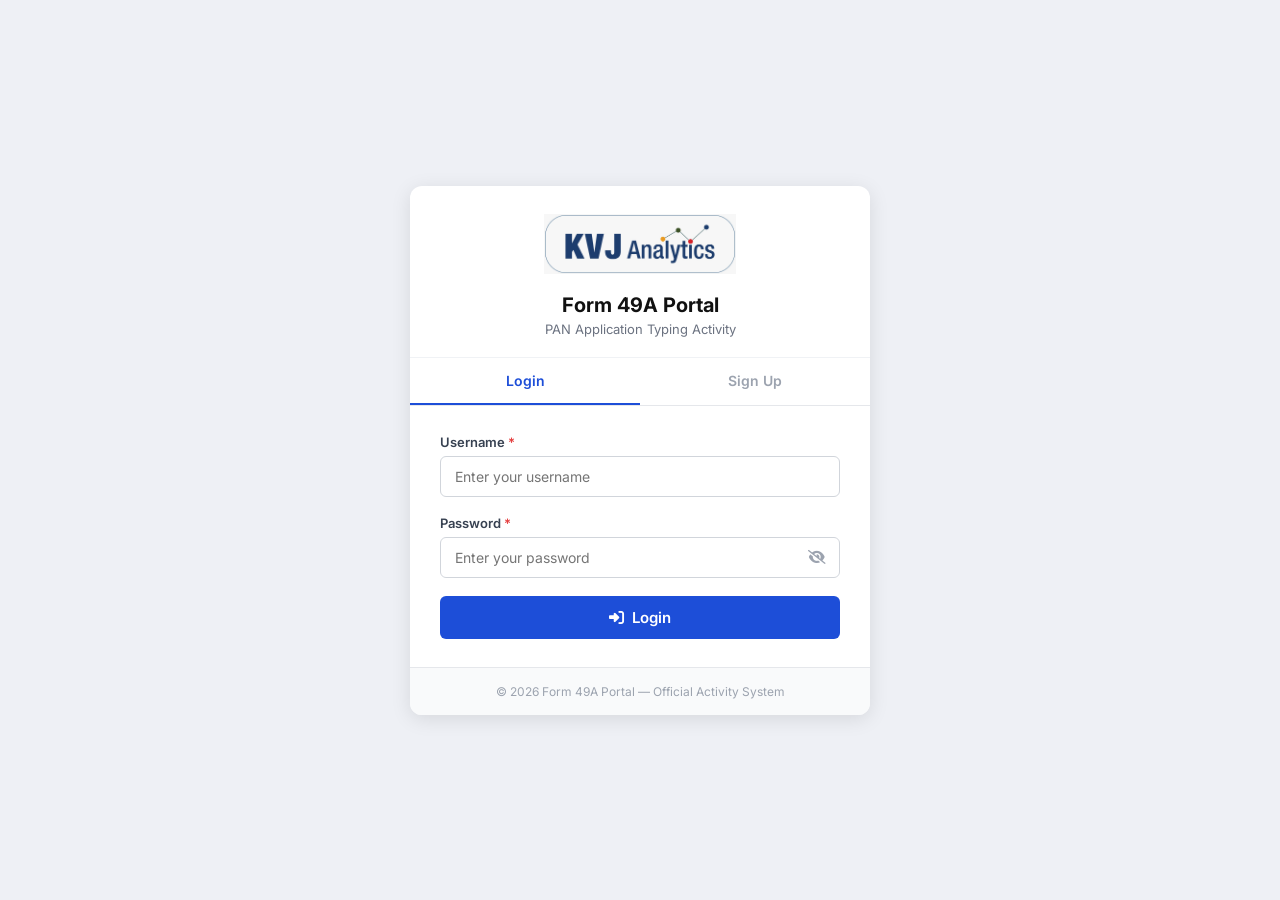
<file: index.html>
<!DOCTYPE html>
<html lang="en">
<head>
    <meta charset="UTF-8">
    <meta name="viewport" content="width=device-width, initial-scale=1.0">
    <title>Form 49A | Login</title>
    <link rel="stylesheet" href="https://cdnjs.cloudflare.com/ajax/libs/font-awesome/6.4.0/css/all.min.css">
    <style>
        @import url('https://fonts.googleapis.com/css2?family=Inter:wght@400;500;600;700&display=swap');

        * { margin: 0; padding: 0; box-sizing: border-box; font-family: 'Inter', sans-serif; }

        body {
            background: #eef0f5;
            min-height: 100vh;
            display: flex;
            align-items: center;
            justify-content: center;
            padding: 20px;
        }

        .auth-card {
            background: white;
            border-radius: 12px;
            box-shadow: 0 4px 20px rgba(0,0,0,0.1);
            width: 100%;
            max-width: 460px;
            overflow: hidden;
        }

        /* Header */
        .auth-header {
            padding: 28px 30px 20px;
            text-align: center;
            border-bottom: 1px solid #f0f2f5;
        }

        .auth-header .logo {
            width: 52px; height: 52px;
            background: #1d4ed8;
            border-radius: 12px;
            display: inline-flex; align-items: center; justify-content: center;
            color: white; font-size: 22px;
            margin-bottom: 14px;
        }

        .auth-header h1 { font-size: 20px; font-weight: 700; color: #111; margin-bottom: 4px; }
        .auth-header p  { font-size: 13px; color: #6b7280; }

        /* Tabs */
        .tabs {
            display: grid;
            grid-template-columns: 1fr 1fr;
            border-bottom: 1px solid #e5e7eb;
        }

        .tab-btn {
            padding: 14px;
            background: none;
            border: none;
            font-size: 14px;
            font-weight: 600;
            color: #9ca3af;
            cursor: pointer;
            border-bottom: 2px solid transparent;
            transition: all 0.2s;
        }

        .tab-btn.active {
            color: #1d4ed8;
            border-bottom-color: #1d4ed8;
        }

        /* Form panels */
        .auth-body { padding: 28px 30px; }

        .panel { display: none; }
        .panel.active { display: block; }

        .field { margin-bottom: 18px; }
        .field label { display: block; font-size: 13px; font-weight: 600; color: #374151; margin-bottom: 6px; }
        .field label .star { color: #e53e3e; }

        .field input {
            width: 100%;
            padding: 11px 14px;
            border: 1px solid #d1d5db;
            border-radius: 6px;
            font-size: 14px;
            color: #111;
            transition: border-color 0.2s;
        }
        .field input:focus { outline: none; border-color: #1d4ed8; box-shadow: 0 0 0 2px rgba(29,78,216,0.1); }
        .field input.err { border-color: #e53e3e; }

        .pass-wrap { position: relative; }
        .pass-wrap input { padding-right: 40px; }
        .eye-btn {
            position: absolute; right: 14px; top: 50%; transform: translateY(-50%);
            color: #9ca3af; cursor: pointer; font-size: 14px; transition: color 0.2s;
        }
        .eye-btn:hover { color: #4b5563; }
        
        /* Hide Microsoft Edge native eye icon */
        input::-ms-reveal,
        input::-ms-clear { display: none; }


        .btn-main {
            width: 100%;
            padding: 12px;
            background: #1d4ed8;
            color: white;
            border: none;
            border-radius: 6px;
            font-size: 15px;
            font-weight: 600;
            cursor: pointer;
            margin-top: 6px;
            transition: background 0.2s;
            display: flex; align-items: center; justify-content: center; gap: 8px;
        }
        .btn-main:hover { background: #1e40af; }
        .btn-main:disabled { background: #93c5fd; cursor: not-allowed; }

        .msg {
            margin-top: 14px;
            padding: 10px 14px;
            border-radius: 6px;
            font-size: 13px;
            display: none;
        }
        .msg.success { background: #dcfce7; color: #16a34a; display: block; }
        .msg.error   { background: #fee2e2; color: #dc2626; display: block; }

        .auth-footer {
            padding: 16px 30px;
            background: #f9fafb;
            border-top: 1px solid #e5e7eb;
            text-align: center;
            font-size: 12px;
            color: #9ca3af;
        }

        /* Spinner */
        .spin { animation: spin 1s linear infinite; }
        @keyframes spin { to { transform: rotate(360deg); } }
    </style>
</head>
<body>
    <div class="auth-card">
        <div class="auth-header">
            <img src="Kvj logo.jpeg" alt="KVJ Logo" style="max-height: 60px; margin-bottom: 15px; object-fit: contain;">
            <h1>Form 49A Portal</h1>
            <p>PAN Application Typing Activity</p>
        </div>

        <!-- Tabs -->
        <div class="tabs">
            <button class="tab-btn active" onclick="switchTab('login', this)">Login</button>
            <button class="tab-btn" onclick="switchTab('signup', this)">Sign Up</button>
        </div>

        <div class="auth-body">

            <!-- LOGIN PANEL -->
            <div class="panel active" id="panel-login">
                <div class="field">
                    <label>Username <span class="star">*</span></label>
                    <input type="text" id="login-user" placeholder="Enter your username">
                </div>
                <div class="field">
                    <label>Password <span class="star">*</span></label>
                    <div class="pass-wrap">
                        <input type="password" id="login-pass" placeholder="Enter your password">
                        <i class="fa-solid fa-eye-slash eye-btn" onclick="togglePass('login-pass', this)"></i>
                    </div>
                </div>
                <button class="btn-main" id="btn-login" onclick="doLogin()">
                    <i class="fa-solid fa-right-to-bracket"></i> Login
                </button>
                <div class="msg" id="login-msg"></div>
            </div>

            <!-- SIGNUP PANEL -->
            <div class="panel" id="panel-signup">
                <div class="field">
                    <label>Full Name <span class="star">*</span></label>
                    <input type="text" id="signup-name" placeholder="Your full name">
                </div>
                <div class="field">
                    <label>Email <span class="star">*</span></label>
                    <input type="email" id="signup-email" placeholder="your@email.com">
                </div>
                <div class="field">
                    <label>Username <span class="star">*</span></label>
                    <input type="text" id="signup-user" placeholder="Choose a username">
                </div>
                <div class="field">
                    <label>Password <span class="star">*</span></label>
                    <div class="pass-wrap">
                        <input type="password" id="signup-pass" placeholder="Min. 6 characters">
                        <i class="fa-solid fa-eye-slash eye-btn" onclick="togglePass('signup-pass', this)"></i>
                    </div>
                </div>
                <button class="btn-main" id="btn-signup" onclick="doSignup()">
                    <i class="fa-solid fa-user-plus"></i> Create Account
                </button>
                <div class="msg" id="signup-msg"></div>
            </div>

        </div>

        <div class="auth-footer">&copy; 2026 Form 49A Portal &mdash; Official Activity System</div>
    </div>

    <script>
        const SCRIPT_URL = 'https://script.google.com/macros/s/AKfycbzlZ3ic0mUQ_w7TZPIFgFWlemt-gcIywo4yo4eyKvfCOAbw_n2KpCHMoG8uM5IzMQv4/exec';

        // ── JSONP helper (works from file:// — no CORS issues) ─────────────────
        function jsonp(params) {
            return new Promise((resolve, reject) => {
                const cbName = 'cb_' + Date.now();
                const qs = Object.keys(params)
                    .map(k => encodeURIComponent(k) + '=' + encodeURIComponent(params[k]))
                    .join('&');
                const script = document.createElement('script');
                script.src = SCRIPT_URL + '?' + qs + '&callback=' + cbName;

                window[cbName] = (data) => {
                    delete window[cbName];
                    document.body.removeChild(script);
                    resolve(data);
                };

                script.onerror = () => {
                    delete window[cbName];
                    document.body.removeChild(script);
                    reject(new Error('Network error'));
                };

                document.body.appendChild(script);
            });
        }

        function switchTab(tab, btn) {
            document.querySelectorAll('.tab-btn').forEach(b => b.classList.remove('active'));
            document.querySelectorAll('.panel').forEach(p => p.classList.remove('active'));
            btn.classList.add('active');
            document.getElementById('panel-' + tab).classList.add('active');
            hideMsg('login-msg'); hideMsg('signup-msg');
        }

        function showMsg(id, text, type) {
            const el = document.getElementById(id);
            el.textContent = text;
            el.className = 'msg ' + type;
        }

        function hideMsg(id) { document.getElementById(id).className = 'msg'; }

        function togglePass(inputId, icon) {
            const inp = document.getElementById(inputId);
            if (inp.type === 'password') {
                inp.type = 'text';
                icon.classList.replace('fa-eye-slash', 'fa-eye');
            } else {
                inp.type = 'password';
                icon.classList.replace('fa-eye', 'fa-eye-slash');
            }
        }

        function setLoading(btnId, loading, html) {
            const btn = document.getElementById(btnId);
            btn.disabled = loading;
            btn.innerHTML = loading ? '<i class="fa-solid fa-circle-notch spin"></i> Please wait...' : html;
        }

        // ── SIGNUP ─────────────────────────────────────────────────────────────
        async function doSignup() {
            const name  = document.getElementById('signup-name').value.trim();
            const email = document.getElementById('signup-email').value.trim();
            const user  = document.getElementById('signup-user').value.trim();
            const pass  = document.getElementById('signup-pass').value.trim();

            if (!name || !email || !user || !pass)
                return showMsg('signup-msg', 'Please fill all fields.', 'error');
            if (pass.length < 6)
                return showMsg('signup-msg', 'Password must be at least 6 characters.', 'error');

            setLoading('btn-signup', true, '<i class="fa-solid fa-user-plus"></i> Create Account');
            try {
                const data = await jsonp({ action: 'signup', name, email, username: user, password: pass });
                if (data.success) {
                    showMsg('signup-msg', '✓ Account created! You can now login.', 'success');
                    document.querySelectorAll('#panel-signup input').forEach(i => i.value = '');
                } else {
                    showMsg('signup-msg', data.message || 'Signup failed.', 'error');
                }
            } catch(e) {
                showMsg('signup-msg', 'Connection error. Check your internet or script URL.', 'error');
            }
            setLoading('btn-signup', false, '<i class="fa-solid fa-user-plus"></i> Create Account');
        }

        // ── LOGIN ──────────────────────────────────────────────────────────────
        async function doLogin() {
            const user = document.getElementById('login-user').value.trim();
            const pass = document.getElementById('login-pass').value.trim();

            if (!user || !pass)
                return showMsg('login-msg', 'Please enter username and password.', 'error');

            setLoading('btn-login', true, '<i class="fa-solid fa-right-to-bracket"></i> Login');
            try {
                const data = await jsonp({ action: 'login', username: user, password: pass });
                if (data.success) {
                    sessionStorage.setItem('loggedIn', user);
                    window.location.href = 'form.html';
                } else {
                    showMsg('login-msg', 'Invalid username or password.', 'error');
                }
            } catch(e) {
                showMsg('login-msg', 'Connection error. Check your internet connection.', 'error');
            }
            setLoading('btn-login', false, '<i class="fa-solid fa-right-to-bracket"></i> Login');
        }

        // Enter key support
        document.addEventListener('keydown', e => {
            if (e.key === 'Enter') {
                const active = document.querySelector('.panel.active').id;
                if (active === 'panel-login') doLogin();
                else doSignup();
            }
        });
    </script>
</body>
</html>
</file>
